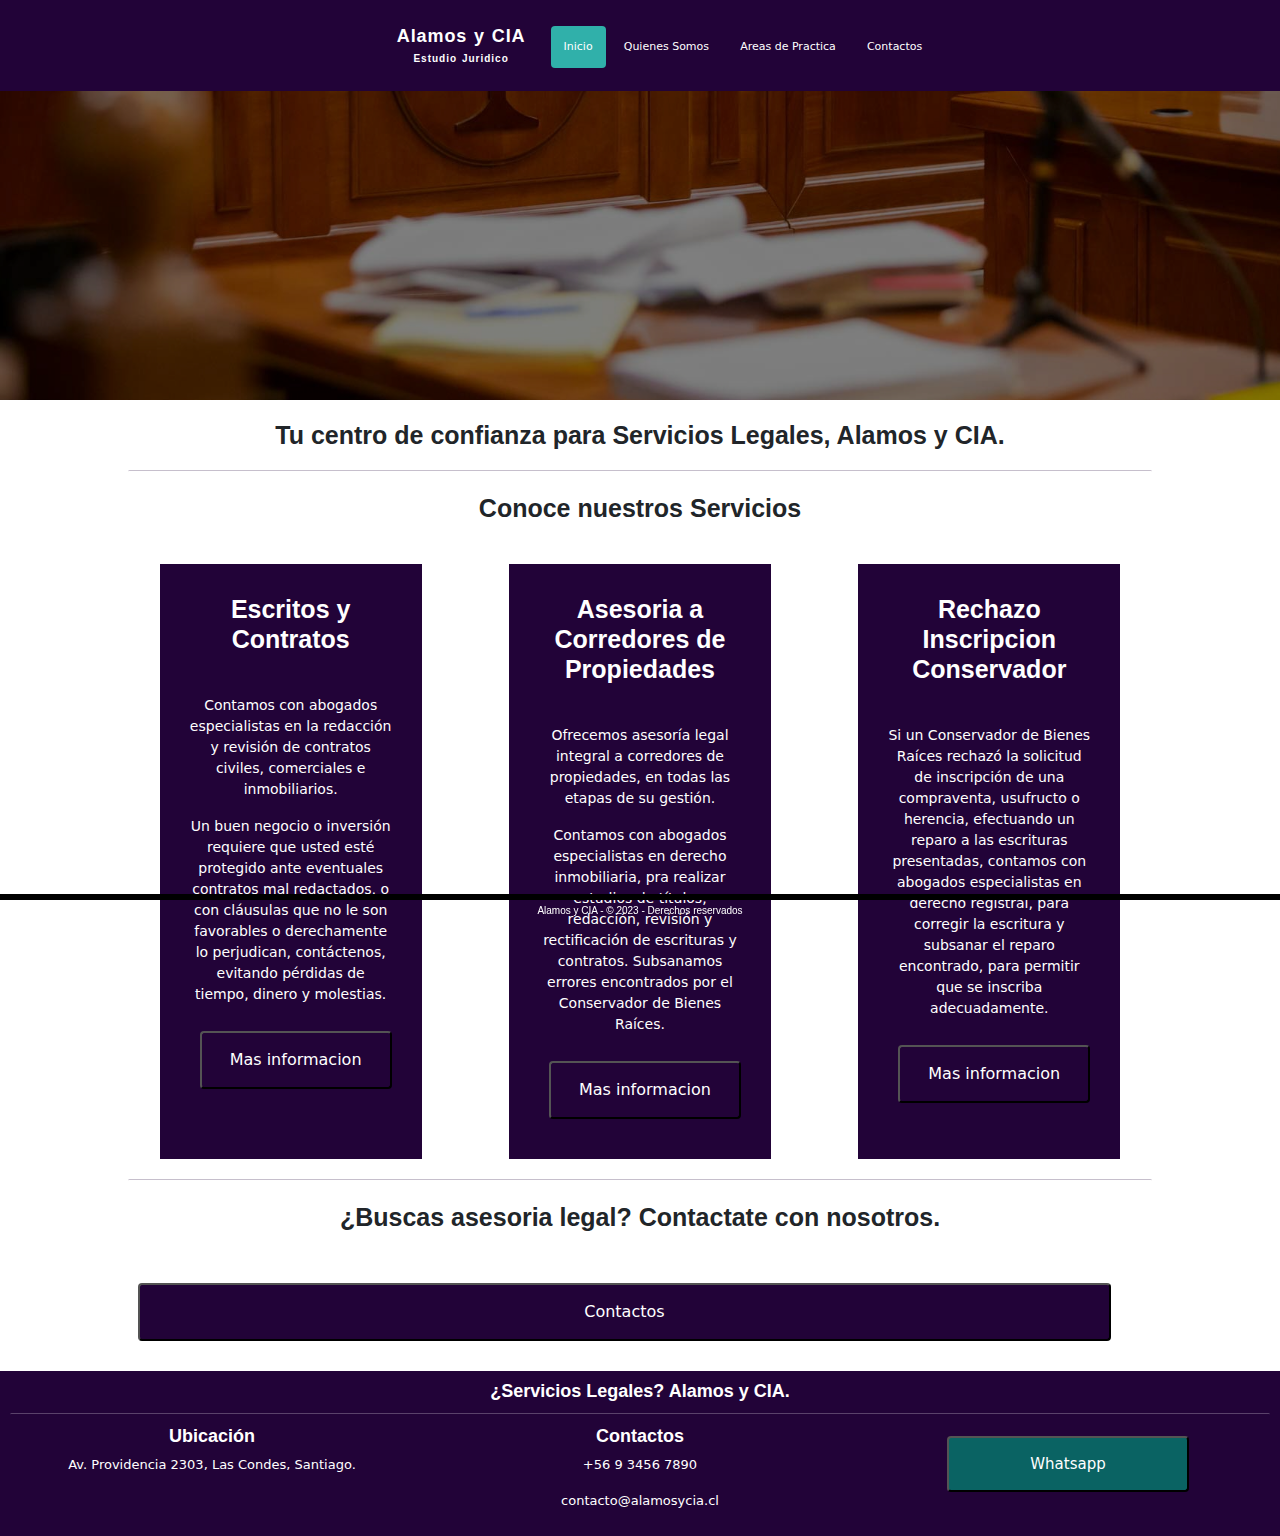
<file: html/index.html>
<!DOCTYPE html>
<html lang="en">
<head>

    <meta charset="UTF-8">
    <meta http-equiv="X-UA-Compatible" content="IE=edge">
    <meta name="viewport" content="width=device-width, initial-scale=1.0">
    <title>Inicio - ALAMOSYCIA</title>
    <link rel="icon" href="/img/icono.png">
    <link rel="stylesheet" href="/css/bootstrap.min.css">
    <link rel="stylesheet" href="/css/estilo.css">

</head>



<body>

    <!-- Encabezado -->
        
    <header>

        <ul class="menu navbar-fixed-top" style="text-align: center;">
            <li class="titulo align-middle"><h1>Alamos y CIA<p>Estudio Juridico</p></h1></li>
            <li class="actual"><a href="#">Inicio</a></li>
            <li><a href="/html/quienessomos.html">Quienes Somos</a></li>
            <li><a href="/html/areas.html">Areas de Practica</a></li>
            <li><a href="/html/contactos.html">Contactos</a></li>
        </ul>
        
    </header>

    

    <div class="fondogrande">
        <div id="fondo"></div>
    </div>
    
    
    <!-- Inicio del cuerpo de la pagina -->

    <div class="contenedor">
        

        <div style="text-align: center;">
            
            

            <h1 class="fadein">Tu centro de confianza para Servicios Legales, Alamos y CIA.</h1>

            <hr class="linea">
        </div>
        

        <!-- Datos para enviar correo -->

        <div class="row fadein2" style="text-align: center;">

            <h1>Conoce nuestros Servicios</h1>
            <hr>
        
            <div class="areas col-3">

                <h1>Escritos y Contratos</h1>

                <hr>

                <p>Contamos con abogados especialistas en la redacción y revisión de contratos civiles, comerciales e inmobiliarios.</p>

                <p>Un buen negocio o inversión requiere  que usted esté protegido ante eventuales contratos mal redactados, o con cláusulas que no le son favorables o derechamente lo perjudican, contáctenos, evitando pérdidas de tiempo, dinero y molestias.</p>
           
                <a href="#"><button class="boton"><span>Mas informacion</span></button></a>
            </div>

            <div class="areas col-3">

                <h1>Asesoria a Corredores de Propiedades</h1>

                <hr>

                <p>Ofrecemos asesoría legal integral a corredores de propiedades, en todas las etapas de su gestión.</p>

                <p>Contamos con abogados especialistas en derecho inmobiliaria, pra realizar estudios de títulos, redacción, revisión y rectificación de escrituras y contratos.  Subsanamos errores encontrados por el Conservador de Bienes Raíces.</p>

                <a href="#"><button class="boton"><span>Mas informacion</span></button></a>

            </div>

            <div class="areas col-3">

                <h1>Rechazo Inscripcion Conservador</h1>

                <hr>

                <p>Si un Conservador de Bienes Raíces  rechazó la solicitud de inscripción de una compraventa, usufructo o herencia, efectuando un reparo a las escrituras presentadas, contamos con abogados especialistas en derecho registral, para corregir la escritura y subsanar el reparo encontrado, para permitir que se inscriba adecuadamente.</p>

                <div class="row" style="text-align: center;">
                
                    <a href="#"><button class="boton"><span>Mas informacion</span></button></a>
                    
                </div>
               
                
            </div>
        
        </div>
        
        
        <hr class="linea">

        <h1>¿Buscas asesoria legal? Contactate con nosotros.</h1>
        <hr>

        <a href="/html/contactos.html"><button class="boton"><span>Contactos</span></button></a>
        
    </div>

    <section class="qs">

        <div style="text-align: center;">

            <h1>¿Servicios Legales? Alamos y CIA.</h1>

            <hr class="linea2">
            
        </div>

        <div class="row" style="text-align: center;">

            <div class="col-4">

                <h1>Ubicación</h1>
                <p>Av. Providencia 2303, Las Condes, Santiago.</p>

            </div>

            <div class="col-4">

                <h1>Contactos</h1>
                <p>+56 9 3456 7890</p>
                <p>contacto@alamosycia.cl</p>
            </div>

            <div class="col-4">

                <a href="#"><button class="boton ws"><span>Whatsapp</span></button></a>

            </div>

        </div>
    </section>

    <!-- Final del cuerpo de la pagina -->
    




    <div>
        
        <footer style="text-align: center;">

            <a >Alamos y CIA - &copy 2023 - Derechos reservados</a>
        
        </footer>
    </div>

    <script type="text/javascript">
        var fondo = document.getElementById('fondo')
        window.addEventListener('scroll',function(){
            fondo.style.opacity = 1 - +window.pageXOffset/500+''
            fondo.style.top = +window.pageYOffset+'px'
            fondo.style.backgroundPositionY = - +window.pageYOffset/1+'px'
        })



    </script>
</body>

</html>
</file>
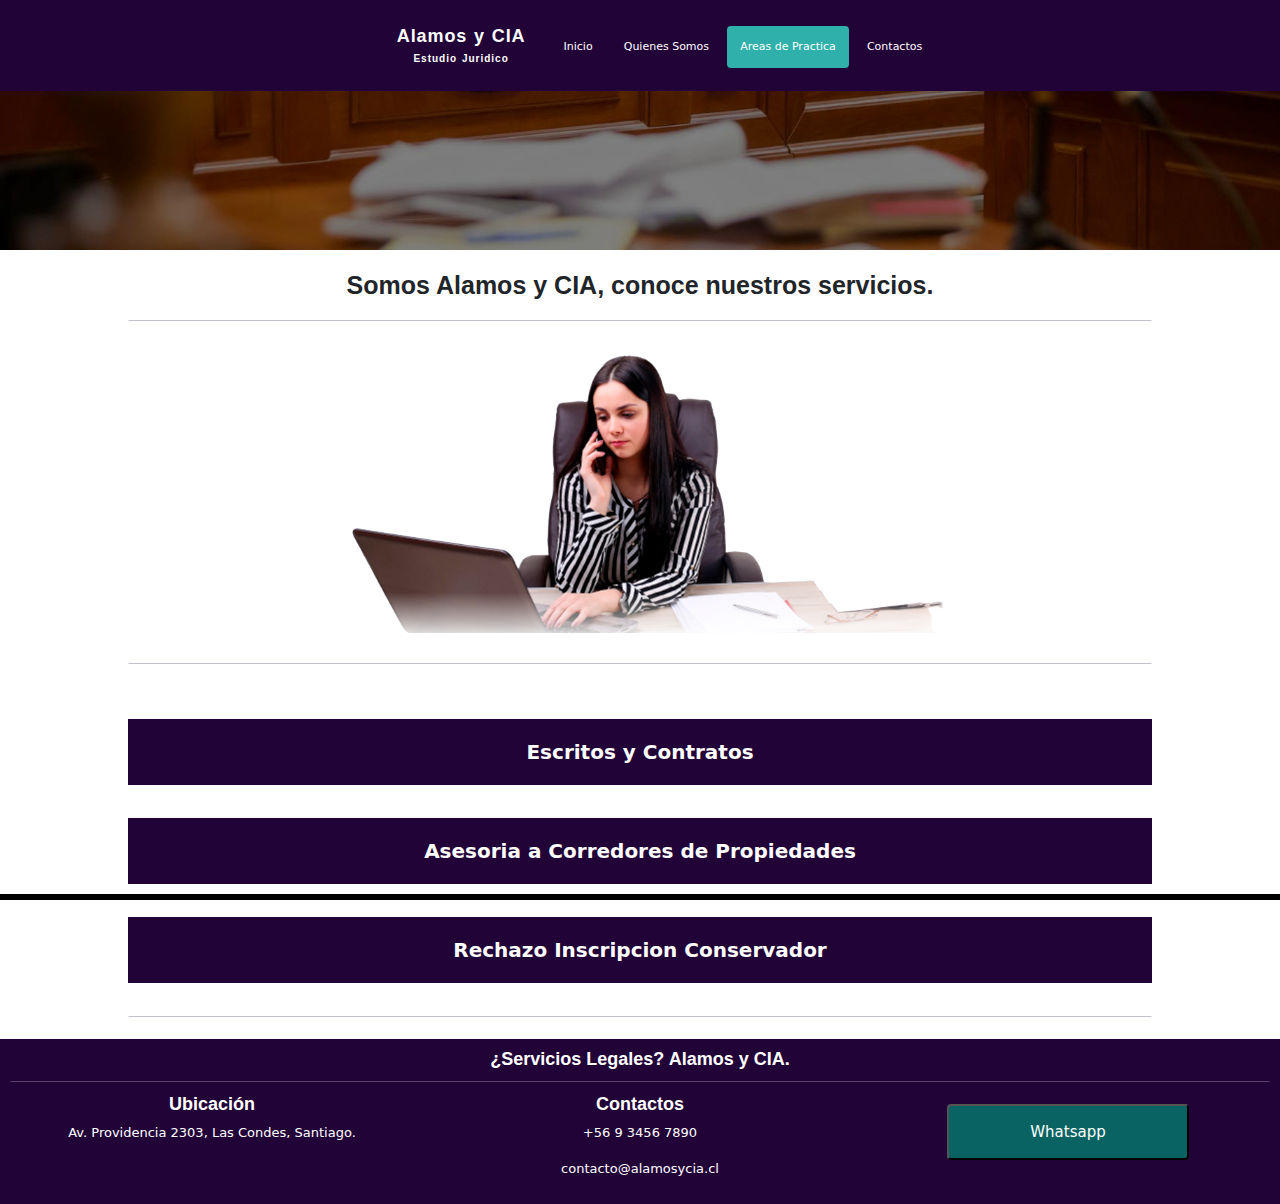
<file: html/areas.html>
<!DOCTYPE html>
<html lang="en">
<head>

    <meta charset="UTF-8">
    <meta http-equiv="X-UA-Compatible" content="IE=edge">
    <meta name="viewport" content="width=device-width, initial-scale=1.0">
    <title>Areas de Practica - ALAMOSYCIA</title>
    <link rel="icon" href="/img/icono.png">
    <link rel="stylesheet" href="/css/bootstrap.min.css">
    <link rel="stylesheet" href="/css/estilo.css">

</head>



<body>

    <!-- Encabezado -->
        
    <header>

        <ul class="menu navbar-fixed-top" style="text-align: center;">
            <li class="titulo align-middle"><h1>Alamos y CIA<p>Estudio Juridico</p></h1></li>
            <li><a href="/html/index.html">Inicio</a></li>
            <li><a href="/html/quienessomos.html">Quienes Somos</a></li>
            <li class="actual"><a href="#">Areas de Practica</a></li>
            <li><a href="/html/contactos.html">Contactos</a></li>
        </ul>
        
    </header>


    <div class="fondo">
        <div id="fondo"></div>
    </div>
    
    
    <!-- Inicio del cuerpo de la pagina -->

    <div class="contenedor">
        

        <div style="text-align: center;">
            
            

            <h1 class="fadein">Somos Alamos y CIA, conoce nuestros servicios.</h1>

            <hr class="linea">
        </div>

        <div style="text-align: center;" class="fadein2">


        <img class="imagen_chica" src="/img/area.png" alt="">
        
        <hr class="linea">
        
        </div>

        <hr></hr>


        <button type="button" class="collapsible">Escritos y Contratos</button>

        <div class="content">

            <p>Contamos con abogados especialistas en la redacción y revisión de contratos civiles, comerciales e inmobiliarios.</p>

            <p>Un buen negocio o inversión requiere  que usted esté protegido ante eventuales contratos mal redactados, o con cláusulas que no le son favorables o derechamente lo perjudican, contáctenos, evitando pérdidas de tiempo, dinero y molestias.</p>
            
            <div style="text-align: center;">
            
                <a href="/html/contactos.html"><button class="boton boton_chico"><span>¿Es lo que necesitas? Contactate con nosotros.</span></button></a>
            
            </div>
            
        </div>

        <hr>

        <button type="button" class="collapsible">Asesoria a Corredores de Propiedades</button>

        <div class="content">

            <p>Ofrecemos asesoría legal integral a corredores de propiedades, en todas las etapas de su gestión.</p>

            <p>Contamos con abogados especialistas en derecho inmobiliaria, pra realizar estudios de títulos, redacción, revisión y rectificación de escrituras y contratos.  Subsanamos errores encontrados por el Conservador de Bienes Raíces.</p>

            <div style="text-align: center;">
            
                <a href="/html/contactos.html"><button class="boton boton_chico"><span>¿Es lo que necesitas? Contactate con nosotros.</span></button></a>
            
            </div>

        </div>

        <hr>

        <button type="button" class="collapsible">Rechazo Inscripcion Conservador</button>

        <div class="content">

          <p>Si un Conservador de Bienes Raíces  rechazó la solicitud de inscripción de una compraventa, usufructo o herencia, efectuando un reparo a las escrituras presentadas, contamos con abogados especialistas en derecho registral, para corregir la escritura y subsanar el reparo encontrado, para permitir que se inscriba adecuadamente.</p>

          <div style="text-align: center;">
            
            <a href="/html/contactos.html"><button class="boton boton_chico"><span>¿Es lo que necesitas? Contactate con nosotros.</span></button></a>
        
            </div>

        </div>

        <hr>

        <hr class="linea">
    
    </div>

    

    <!-- Final del cuerpo de la pagina -->
    



    <!-- Pie de Pagina -->

    <section class="qs">

        <div style="text-align: center;">

            <h1>¿Servicios Legales? Alamos y CIA.</h1>

            <hr class="linea2">
            
        </div>

        <div class="row" style="text-align: center;">

            <div class="col-4">

                <h1>Ubicación</h1>
                <p>Av. Providencia 2303, Las Condes, Santiago.</p>

            </div>

            <div class="col-4">

                <h1>Contactos</h1>
                <p>+56 9 3456 7890</p>
                <p>contacto@alamosycia.cl</p>
            </div>

            <div class="col-4">

                <a href="#"><button class="boton ws"><span>Whatsapp</span></button></a>

            </div>

        </div>
    </section>

    <div>
        
        <footer style="text-align: center;">

            <a >Alamos y CIA - &copy 2023 - Derechos reservados</a>
        
        </footer>
    </div>

    <script type="text/javascript">
        var fondo = document.getElementById('fondo')
        window.addEventListener('scroll',function(){
            fondo.style.opacity = 1 - +window.pageXOffset/500+''
            fondo.style.top = +window.pageYOffset+'px'
            fondo.style.backgroundPositionY = - +window.pageYOffset/1+'px'
        })

        var coll = document.getElementsByClassName("collapsible");
        var i;

        for (i = 0; i < coll.length; i++) {
        coll[i].addEventListener("click", function() {
            this.classList.toggle("active");
            var content = this.nextElementSibling;
            if (content.style.display === "block") {
            content.style.display = "none";
            } else {
            content.style.display = "block";
            }
        });
        }


    </script>
</body>

</html>
</file>
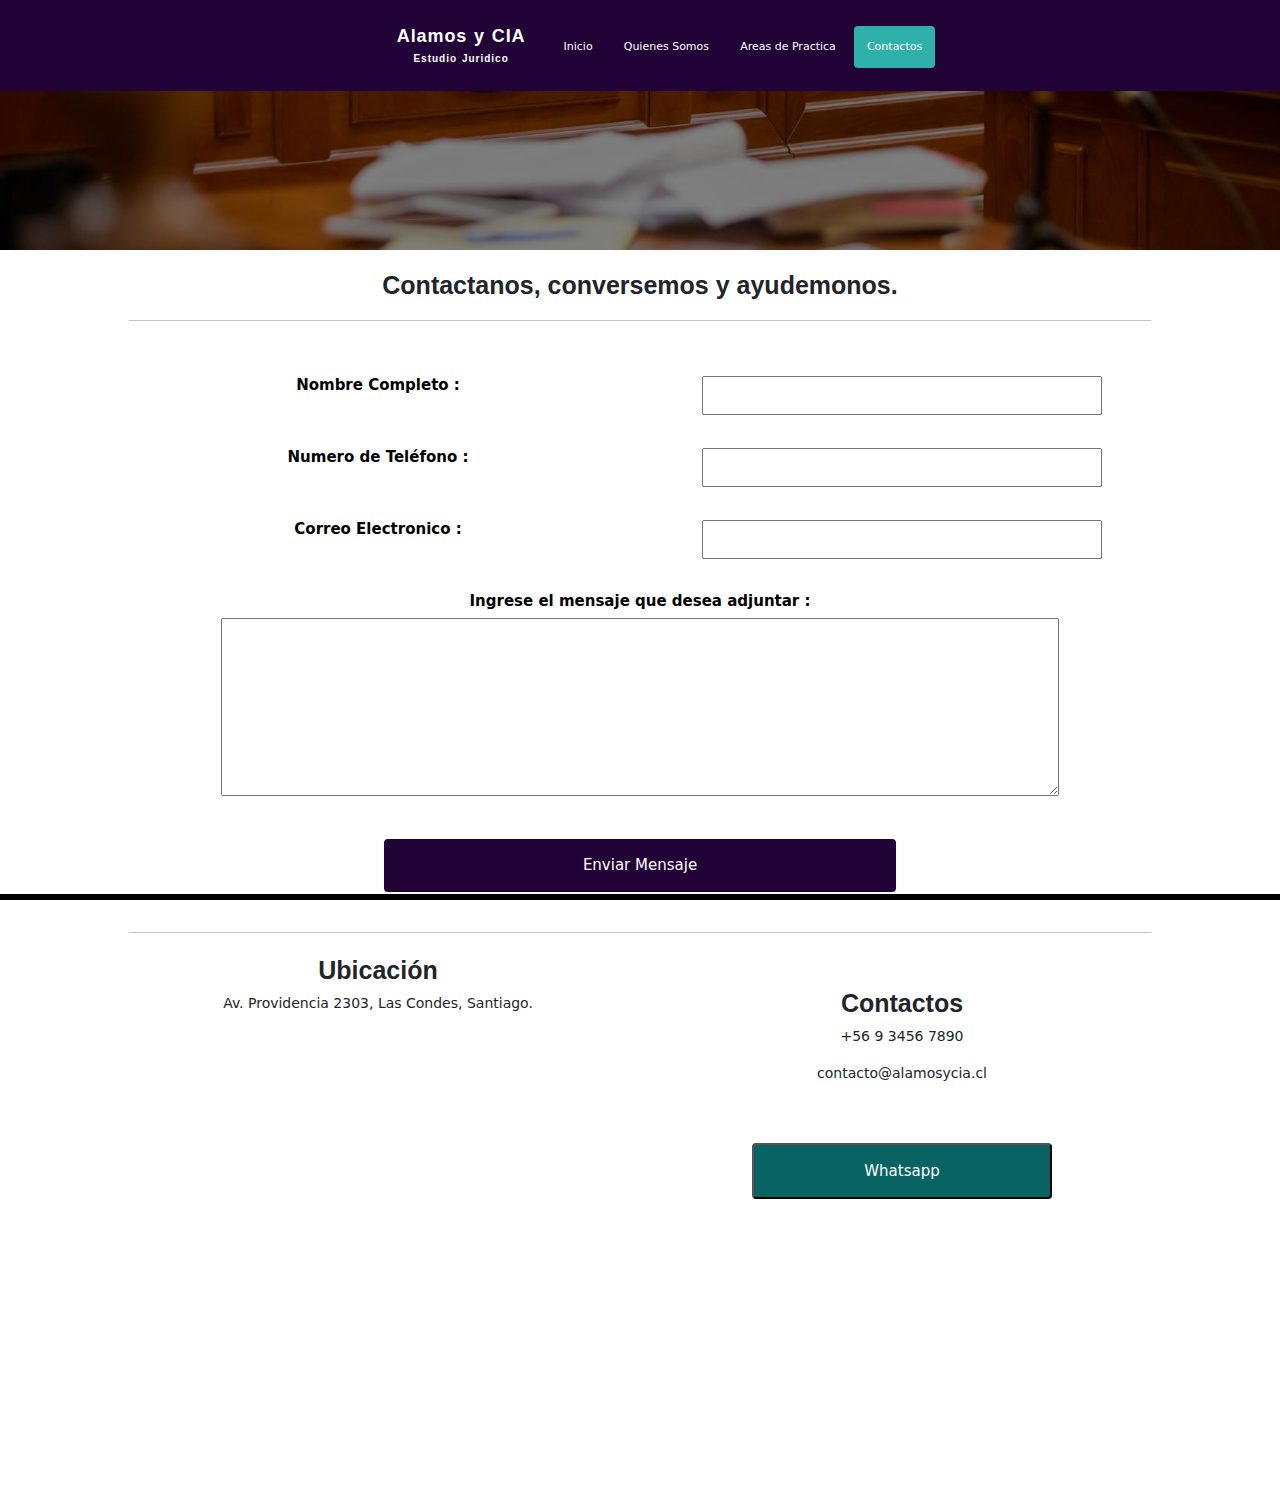
<file: html/contactos.html>
<!DOCTYPE html>
<html lang="en">
<head>

    <meta charset="UTF-8">
    <meta http-equiv="X-UA-Compatible" content="IE=edge">
    <meta name="viewport" content="width=device-width, initial-scale=1.0">
    <title>Contactos - ALAMOSYCIA</title>
    <link rel="icon" href="/img/icono.png">
    <link rel="stylesheet" href="/css/bootstrap.min.css">
    <link rel="stylesheet" href="/css/estilo.css">

</head>



<body>

    <!-- Encabezado -->
        
    <header>

        <ul class="menu navbar-fixed-top" style="text-align: center;">
            <li class="titulo align-middle"><h1>Alamos y CIA<p>Estudio Juridico</p></h1></li>
            <li><a href="/html/index.html">Inicio</a></li>
            <li><a href="/html/quienessomos.html">Quienes Somos</a></li>
            <li><a href="/html/areas.html">Areas de Practica</a></li>
            <li class="actual"><a href="#">Contactos</a></li>
        </ul>
        
    </header>


    <div class="fondo">
        <div id="fondo"></div>
    </div>
    
    
    <!-- Inicio del cuerpo de la pagina -->

    <div class="contenedor">
        

        <div style="text-align: center;">
            
            

            <h1 class="fadein">Contactanos, conversemos y ayudemonos.</h1>

            <hr class="linea">
        </div>
        
        <hr></hr>

     <!-- Datos para enviar correo -->

        <form class="fadein2" action="" method="post">

            <div class="row" style="text-align: center;">
            
                <div class="col-6">
                    <h2>Nombre Completo :</h2>
                </div>

                <div class="col-6">
                    <input type="text" name="" id="">
                </div>
            
            </div>

            <hr>

            <div class="row" style="text-align: center;">
            
                <div class="col-6">
                    <h2>Numero de Teléfono :</h2>
                </div>

                <div class="col-6">
                    <input type="tel" name="" id="">
                </div>
            
            </div>

            <hr>

            <div class="row" style="text-align: center;">
            
                <div class="col-6">
                    <h2>Correo Electronico :</h2>
                </div>

                <div class="col-6">
                    <input type="email" name="" id="">
                </div>
            
            </div>

            <hr>

            <div class="row" style="text-align: center;">
            
                <h2>Ingrese el mensaje que desea adjuntar :</h2>

            </div>


            <div class="row" style="text-align: center;">
            
                <textarea name="" id="" cols="30" rows="8" class="texto"></textarea>

            </div>
            

            <hr>

            <div class="row" style="text-align: center;">
            
                <a href="#"><button class="boton registrar"><span>Enviar Mensaje</span></button></a>
            
            </div>

        </form>
        
        <hr class="linea">

        <div class="row fadein2" style="text-align: center;">

            <div class="col-6">

                <h1>Ubicación</h1>
                <p>Av. Providencia 2303, Las Condes, Santiago.</p>

                <div class="mapouter"><div class="gmap_canvas"><iframe width="500" height="400" id="gmap_canvas" src="https://maps.google.com/maps?q=av.%20providencia,%20las%20condes&t=&z=15&ie=UTF8&iwloc=&output=embed" frameborder="0" scrolling="no" marginheight="0" marginwidth="0"></iframe><a href="https://123movies-to.org"></a><br><style>.mapouter{position:relative;text-align:center;height:400px;width:500px;}</style><a href="https://www.embedgooglemap.net">google map for free</a><style>.gmap_canvas {overflow:hidden;background:none!important;height:400px;width:500px;}</style></div></div>

            </div>

            <div class="col-6">

                <hr>
                
                <h1>Contactos</h1>
                <p>+56 9 3456 7890</p>
                <p>contacto@alamosycia.cl</p>

                <hr>

                <a href="#"><button class="boton ws"><span>Whatsapp</span></button></a>

            </div>
            
            

        </div>
        <hr>
        <hr>

    </div>

    <!-- Final del cuerpo de la pagina -->
    




    <div>
        
        <footer style="text-align: center;">

            <a >Alamos y CIA - &copy 2023 - Derechos reservados</a>
        
        </footer>
    </div>

    <script type="text/javascript">
        var fondo = document.getElementById('fondo')
        window.addEventListener('scroll',function(){
            fondo.style.opacity = 1 - +window.pageXOffset/500+''
            fondo.style.top = +window.pageYOffset+'px'
            fondo.style.backgroundPositionY = - +window.pageYOffset/1+'px'
        })



    </script>
</body>

</html>
</file>
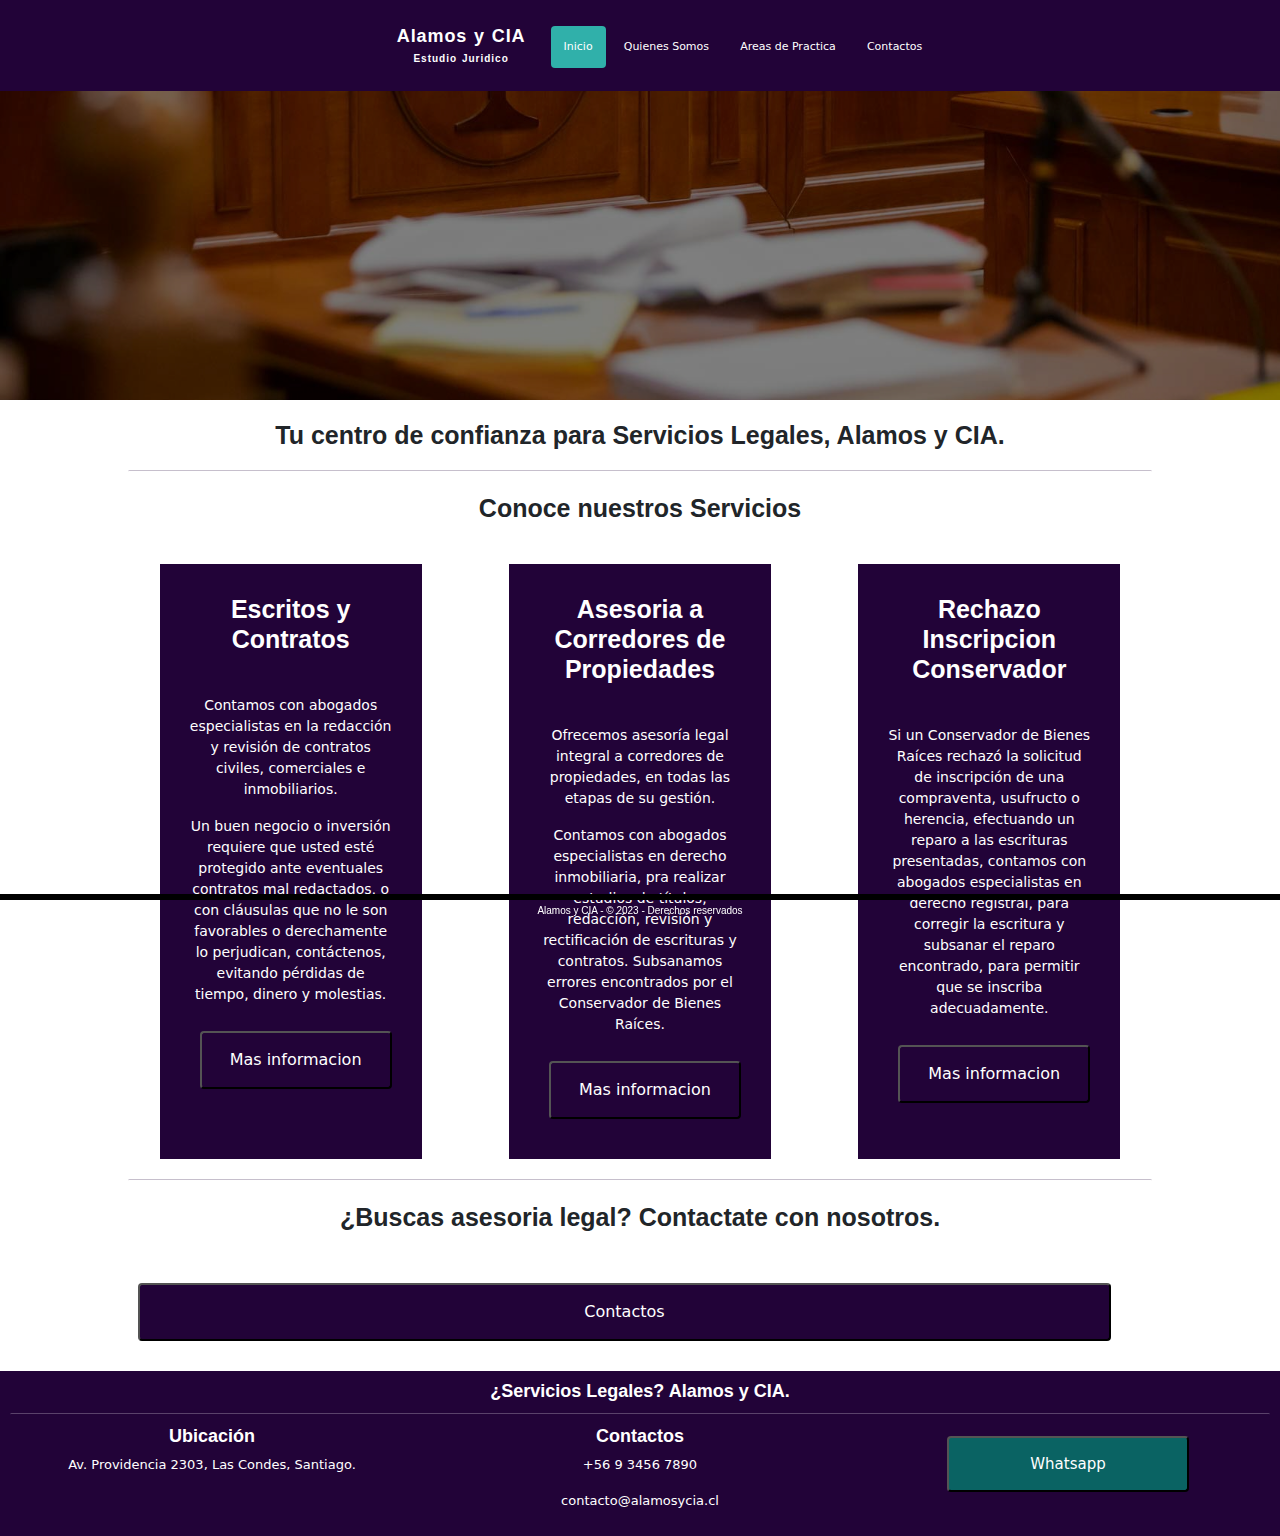
<file: html/inicio.html>
<!DOCTYPE html>
<html lang="en">
<head>

    <meta charset="UTF-8">
    <meta http-equiv="X-UA-Compatible" content="IE=edge">
    <meta name="viewport" content="width=device-width, initial-scale=1.0">
    <title>Inicio - ALAMOSYCIA</title>
    <link rel="icon" href="/img/icono.png">
    <link rel="stylesheet" href="/css/bootstrap.min.css">
    <link rel="stylesheet" href="/css/estilo.css">

</head>



<body>

    <!-- Encabezado -->
        
    <header>

        <ul class="menu navbar-fixed-top" style="text-align: center;">
            <li class="titulo align-middle"><h1>Alamos y CIA<p>Estudio Juridico</p></h1></li>
            <li class="actual"><a href="#">Inicio</a></li>
            <li><a href="/html/quienessomos.html">Quienes Somos</a></li>
            <li><a href="/html/areas.html">Areas de Practica</a></li>
            <li><a href="/html/contactos.html">Contactos</a></li>
        </ul>
        
    </header>

    

    <div class="fondogrande">
        <div id="fondo"></div>
    </div>
    
    
    <!-- Inicio del cuerpo de la pagina -->

    <div class="contenedor">
        

        <div style="text-align: center;">
            
            

            <h1 class="fadein">Tu centro de confianza para Servicios Legales, Alamos y CIA.</h1>

            <hr class="linea">
        </div>
        

        <!-- Datos para enviar correo -->

        <div class="row fadein2" style="text-align: center;">

            <h1>Conoce nuestros Servicios</h1>
            <hr>
        
            <div class="areas col-3">

                <h1>Escritos y Contratos</h1>

                <hr>

                <p>Contamos con abogados especialistas en la redacción y revisión de contratos civiles, comerciales e inmobiliarios.</p>

                <p>Un buen negocio o inversión requiere  que usted esté protegido ante eventuales contratos mal redactados, o con cláusulas que no le son favorables o derechamente lo perjudican, contáctenos, evitando pérdidas de tiempo, dinero y molestias.</p>
           
                <a href="#"><button class="boton"><span>Mas informacion</span></button></a>
            </div>

            <div class="areas col-3">

                <h1>Asesoria a Corredores de Propiedades</h1>

                <hr>

                <p>Ofrecemos asesoría legal integral a corredores de propiedades, en todas las etapas de su gestión.</p>

                <p>Contamos con abogados especialistas en derecho inmobiliaria, pra realizar estudios de títulos, redacción, revisión y rectificación de escrituras y contratos.  Subsanamos errores encontrados por el Conservador de Bienes Raíces.</p>

                <a href="#"><button class="boton"><span>Mas informacion</span></button></a>

            </div>

            <div class="areas col-3">

                <h1>Rechazo Inscripcion Conservador</h1>

                <hr>

                <p>Si un Conservador de Bienes Raíces  rechazó la solicitud de inscripción de una compraventa, usufructo o herencia, efectuando un reparo a las escrituras presentadas, contamos con abogados especialistas en derecho registral, para corregir la escritura y subsanar el reparo encontrado, para permitir que se inscriba adecuadamente.</p>

                <div class="row" style="text-align: center;">
                
                    <a href="#"><button class="boton"><span>Mas informacion</span></button></a>
                    
                </div>
               
                
            </div>
        
        </div>
        
        
        <hr class="linea">

        <h1>¿Buscas asesoria legal? Contactate con nosotros.</h1>
        <hr>

        <a href="/html/contactos.html"><button class="boton"><span>Contactos</span></button></a>
        
    </div>

    <section class="qs">

        <div style="text-align: center;">

            <h1>¿Servicios Legales? Alamos y CIA.</h1>

            <hr class="linea2">
            
        </div>

        <div class="row" style="text-align: center;">

            <div class="col-4">

                <h1>Ubicación</h1>
                <p>Av. Providencia 2303, Las Condes, Santiago.</p>

            </div>

            <div class="col-4">

                <h1>Contactos</h1>
                <p>+56 9 3456 7890</p>
                <p>contacto@alamosycia.cl</p>
            </div>

            <div class="col-4">

                <a href="#"><button class="boton ws"><span>Whatsapp</span></button></a>

            </div>

        </div>
    </section>

    <!-- Final del cuerpo de la pagina -->
    




    <div>
        
        <footer style="text-align: center;">

            <a >Alamos y CIA - &copy 2023 - Derechos reservados</a>
        
        </footer>
    </div>

    <script type="text/javascript">
        var fondo = document.getElementById('fondo')
        window.addEventListener('scroll',function(){
            fondo.style.opacity = 1 - +window.pageXOffset/500+''
            fondo.style.top = +window.pageYOffset+'px'
            fondo.style.backgroundPositionY = - +window.pageYOffset/1+'px'
        })



    </script>
</body>

</html>
</file>
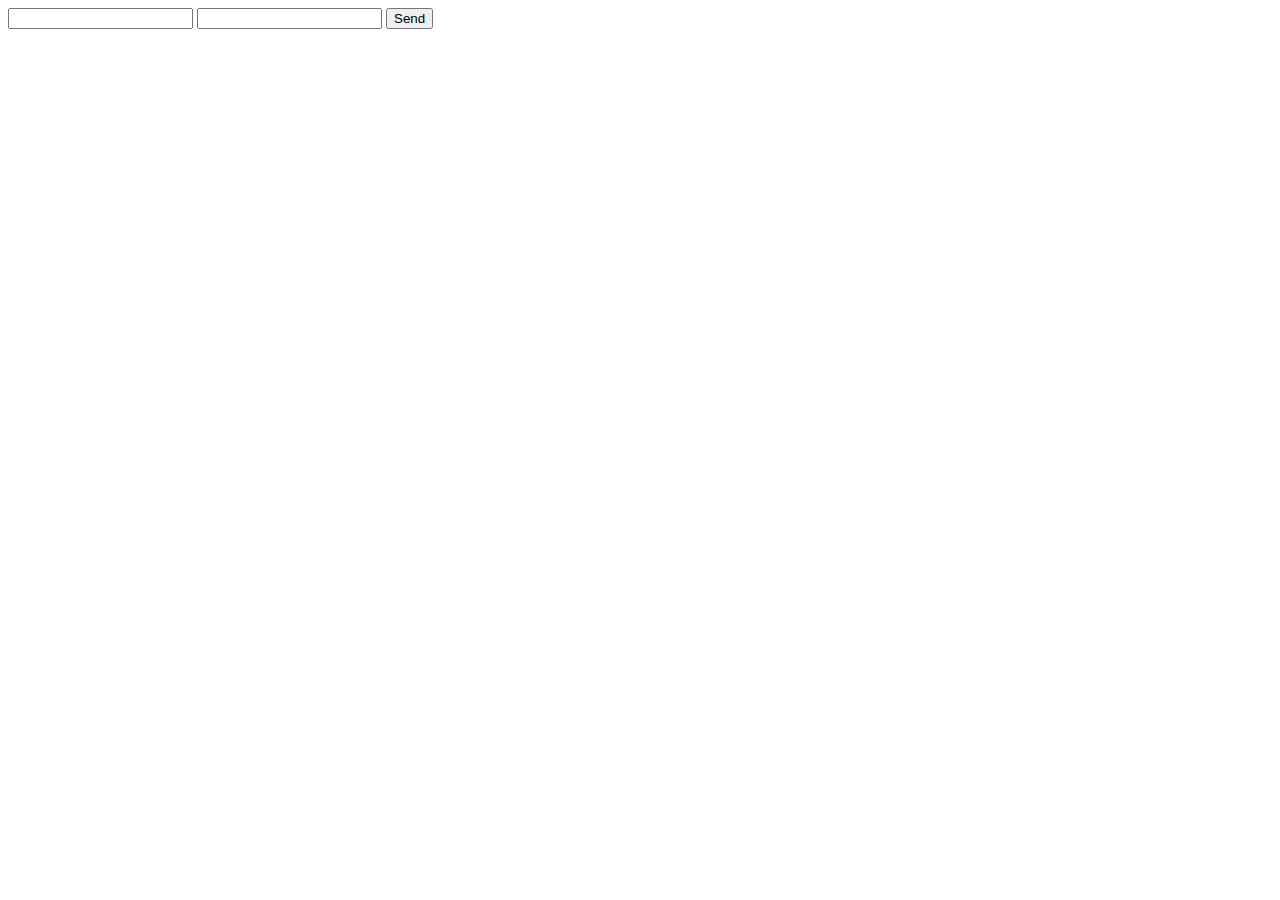
<file: html/prueba.html>
<!DOCTYPE html>
<html lang="en">
<head>
    <meta charset="UTF-8">
    <meta http-equiv="X-UA-Compatible" content="IE=edge">
    <meta name="viewport" content="width=device-width, initial-scale=1.0">
    <title>Prueba envio de correo</title>
</head>
<body>


    <form action="https://formsubmit.co/your@email.com" method="POST">
        <input type="text" name="name" required>
        <input type="email" name="email" required>
        <button type="submit">Send</button>
   </form>
    
</body>
</html>
</file>
<file: css/estilo.css>
@import url('https://fonts.googleapis.com/css?family=Montserrat');

/** ---------------------Contenedores y Body---------------------**/

body {
    font-family:'Segoe UI', Tahoma, Geneva, Verdana, sans-serif
    background: rgb(248, 245, 245);
    margin: 0px;
}

.contenedor {
    width: 80%;
    max-width: 1900px;
    margin: 20px auto;
    text-align: justify;
}

.contenedor-lista{
    margin: 15px;
}

.vl {
  border-left: 6px solid green;
  height: 500px;
  position: absolute;
  left: 50%;
  margin-left: -3px;
  top: 0;
}

.contenedor h1 {
    font-weight: bolder;
    font-size: 25px;
    text-align: center;
    font-family:'Segoe UI', Tahoma, Geneva, Verdana, sans-serif;
}

.contenedor-lista h1 {
    font-weight: normal;
    font-size: 18px;
    font-weight: bold;
    margin: 10px;
    text-align: center;
}

p{
    font-size: 14px;
}

.areas{
    height:  auto;
    background-color:rgb(34, 3, 56);
    color: #fff;
    padding: 30px;
    margin: 0px auto;
}

/** ---------------------Imagenes de Fondo---------------------**/

.fondo{
    position: relative;
    width: 100%;
    height: 250px;
    overflow: hidden;
    background: whitesmoke;
}

.fondogrande{
    position: relative;
    width: 100%;
    height: 400px;
    overflow: hidden;
    background: whitesmoke;
}

.sinfondo{
    position: relative;
    width: 100%;
    height: 80px;
    overflow: hidden;
    background: whitesmoke;
}

.fondo #fondo
{
    background-position: center;
    background-repeat: no-repeat;
    background-size: cover;
    height: 100%;
    filter: brightness(50%);
    background-image: url(/img/fondo.jpg);
}

.fondogrande #fondo
{
    background-position: center;
    background-repeat: no-repeat;
    background-size: cover;
    height: 100%;
    filter: brightness(50%);
    background-image: url(/img/fondo.jpg);
}

.fondo #depa
{
    background-position: center;
    background-repeat: no-repeat;
    background-size: cover;
    height: 100%;
    background-image: url(/img/depa.jpeg);
}

.fondologin{
    position: relative;
    width: 100%;
    height: 250px;
    overflow: hidden;
    filter:grayscale(100%);
    background: whitesmoke;
}

.fondologin #fondo
{
    background-position: center;
    background-repeat: no-repeat;
    background-size: cover;
    height: 100%;
    background-image: url(/img/fondo.jpg);
}

.imagen{

    width: 100%;

}

.imagen_chica{
    
    height: 300px;


}
/** ---------------------Aside y sus partes---------------------**/
aside{
    float: left;
}

aside h1{
    text-align: center;
}


/** ---------------------Quienes Somos---------------------**/

.qs{
    height: fit-content;
    background-color: rgb(34, 3, 56);
    color: white;
    padding: 10px;
    position:sticky;
}

.qs h1{
    font-size: 18px;
    font-weight: bolder;
    font-family:'Segoe UI', Tahoma, Geneva, Verdana, sans-serif; 
}

.qs p{
    font-size: 13px;
}


/** ---------------------Menu / Navegador---------------------**/
.menu {
    list-style: none;
    background:rgb(34, 3, 56);
    margin: 5px;
}

.menu li {
    display: inline-block;
}
.menu li a {
    transition: 0.5s;
    color:white;
    text-decoration: none;
    display:block;
    padding: 13px;
    font-size: 11px;
    font-weight: normal;
    transition: background-color 0.3s ease-out;
}

.menu li a:hover {
    border-radius: 4px;
    background-color: #30af74;
    cursor: pointer;
}

.actual {
    border-radius: 4px;
    background: hsl(177, 57%, 44%);
}

.login{
    border-radius: 0px;
    background: rgb(38, 201, 138);
    
}

.login:hover{
    transition: border-radius 0.3s ease-out;
    border-radius: 4px;
}

#verIcon{
    margin-left: -75px;
    cursor: pointer;
}

header {
    width: 100%;
    position:fixed;
    background:rgb(34, 3, 56);
    padding: 1px;
    z-index: 9;
}

h2{
    color: black;
    font-weight: bolder;
    font-size: 20px;
}

.texto{
    width: 80%;
    margin-left: auto;
    margin-right: auto;
    font-size: 13px;
    font-weight: bold;
    padding: 10px;
}

.titulo h1 {
    color: white;
    letter-spacing: 0.05em;
    word-spacing: 0.05em;
    font-weight: bolder;
    font-size: 18px;
    margin: 20px;
    font-family: 'Segoe UI', Tahoma, Geneva, Verdana, sans-serif;
}

.fadein{
    animation-duration: 1s;
    animation-name: fadein;
}

.fadein2{
    animation-duration: 3s;
    animation-name: fadein2;
}

@keyframes fadein {
    from {
      opacity: 0%;
    }
  
    to {
      opacity: 100%;
    }
  }

@keyframes fadein2 {
    from {
    opacity: 0%;
    }

    to {
    opacity: 100%;
    }
}

.titulo p {
    letter-spacing: 0.10em;
    word-spacing: 0.10em;
    font-weight: bolder;
    font-size: 10px;
    margin: 5px;
    text-align: center;
}

img {
    padding: 10px;
}

table {
    width: 100%;
    font-size: 14px;
    text-align: center;
    border-radius: 10px !important;
}

th, td {
    padding-top: 10px;
    padding-bottom: 10px;
    padding-left: 5px;
    padding-right: 5px;
}

th {
    background: rgb(34, 3, 56);
    color: #fff;
}

tr:hover {
    transition: 0.3s;
    background: #e5e5e5;
}

/**---------------------Boton Normal / Cliente---------------------**/

.boton {
    border-radius: 4px;
    background-color: rgb(34, 3, 56);
    color: #FFFFFF;
    text-align: center;
    font-size: 16px;
    padding: 15px;
    width: 95%;
    cursor: pointer;
    margin: 10px;
}

.boton:hover {
    transition: 0.2s;
    background: white;
    color:black;
}


.boton span {
    cursor: pointer;
    display: inline-block;
    position: relative;
    transition: 0.3s;
}

.boton span:after {
    content: '\00bb';
    position: absolute;
    opacity: 0;
    top: 0;
    right: -20px;
    transition: 0.3s;
}

.boton:hover span {
    padding-right: 25px;
}

.boton:hover span:after {
    opacity: 1;
    right: 0;
}

.boton_chico {
    width: fit-content !important;
}

/**---------------------Boton Buscar---------------------**/

.buscar {
    border-radius: 4px;
    background: rgb(10, 99, 99);
    color: #FFFFFF;
    text-align: center;
    font-size: 15px;
    padding: 5px;
    width: 60%;
    cursor: pointer;
    margin: 10px;
   
}

.buscar:hover {
    transition: background ease-in-out 0.2s;
    background: white;
    color: #000;
}


.buscar span {
    cursor: pointer;
    display: inline-block;
    position: relative;
    transition: 0.3s;
}

.buscar span:after {
    content: '\00bb';
    position: absolute;
    opacity: 0;
    top: 0;
    right: -20px;
    transition: 0.3s;
}

.buscar:hover span {
    padding-right: 25px;
}

.buscar:hover span:after {
    opacity: 1;
    right: 0;
}


/**---------------------Boton Whatsapp---------------------**/

.ws {
    border-radius: 4px;
    background: rgb(10, 99, 99);
    color: #FFFFFF;
    text-align: center;
    font-size: 15px;
    padding: 15px;
    width: 60%;
    cursor: pointer;
    margin: 10px;
   
}

.ws:hover {
    transition: background ease-in-out 0.2s;
    background: white;
    color: #000;
}


.ws span {
    cursor: pointer;
    display: inline-block;
    position: relative;
    transition: 0.3s;
}

.ws span:after {
    content: '\00bb';
    position: absolute;
    opacity: 0;
    top: 0;
    right: -20px;
    transition: 0.3s;
}

.ws:hover span {
    padding-right: 25px;
}

.ws:hover span:after {
    opacity: 1;
    right: 0;
}

/**---------------------Botones Administrador---------------------**/

.adminboton {
    border-radius: 4px;
    background-color: rgb(10, 99, 99);
    color: #FFFFFF;
    text-align: center;
    font-size: 16px;
    padding: 15px;
    width: 95%;
    cursor: pointer;
    margin: 10px;
}

.adminboton:hover {
    transition: 0.2s;
    background: white;
    color:black;
}


.adminboton span {
    cursor: pointer;
    display: inline-block;
    position: relative;
    transition: 0.3s;
}

.adminboton span:after {
    content: '\00bb';
    position: absolute;
    opacity: 0;
    top: 0;
    right: -20px;
    transition: 0.3s;
}

.adminboton:hover span {
    padding-right: 25px;
}

.adminboton:hover span:after {
    opacity: 1;
    right: 0;
}



/** ---------------------Boton Registrar---------------------**/




.registrar {
    border-radius: 4px;
    background-color: rgb(34, 3, 56);
    border: none;
    padding: 15px;
    font-size:15px;
    color: #FFFFFF;
    width: 50%;
    margin-bottom: 20px;
    transition: background-color 0.2s ease-in-out;
}

.registrar:hover {
    background-color: rgb(38, 201, 138);
}

.registrar span {
    cursor: pointer;
    display: inline-block;
    position: relative;
    transition: 0.3s;
}

.registrar span:after {
    content: '\00bb';
    position: absolute;
    opacity: 0;
    top: 0;
    right: -20px;
    transition: 0.3s;
}

.registrar:hover span {
    padding-right: 25px;
}

.registrar:hover span:after {
    opacity: 1;
    right: 0;
}

/**---------------------Boton Eliminar / Rojo---------------------**/

.eliminar:hover {
    background: red;
    font-weight: bolder;
}

.exportar:hover{
    background: green;
    color: white;
}

/** ---------------------Footer---------------------**/

footer {
    
    transition:ease-in-out 0.1s;
    height: 5px;
    background:rgb(0, 0, 0);
    color: white;
    padding: 3px;
    position:fixed;
    bottom:0;
    width: 100%;
}

footer a {
    font-size: 10px;
    text-align: center;
    font-family:'Gill Sans', 'Gill Sans MT', Calibri, 'Trebuchet MS', sans-serif;
}

footer:hover {
    transition:ease-in-out 0.1s;
    height: 30px;

}

hr {
    position: relative;
    border: none;
    height: 3px;
    margin-top: 0px !important;
    margin-bottom: 30px !important;
}

hr.linea {
    border-top: 1px solid rgb(34, 3, 56);
    border-radius: 3px;
    margin-top: 20px !important;
    margin-bottom: 20px !important;
}
hr.linea2 {
    border-top: 1px solid rgb(255, 255, 255);
    border-radius: 3px;
    margin-top: 10px !important;
    margin-bottom: 10px !important;
}
.icono {
    width: 15px;
    padding: 0px;
}

/** ---------------------Inputs---------------------**/

input[type=text], input[type=email], input[type=tel]{
    width: 80%;
    height: 100%;
    font-size: 13px;
    font-weight: bold;
    padding: 10px;
    text-align: center;
}

input[type=date], input[type=number], select {
    height: 30px;
    font-size: 12px;
    text-align: center;
    font-weight: bold;
    text-transform: uppercase;
    border-style:ridge;
    border-width: 2px;
    border-radius: 3px;
    padding: 0 3px;
}


input[type="number"]::-webkit-outer-spin-button,
input[type="number"]::-webkit-inner-spin-button {
    -webkit-appearance: none;
    margin: 0;
}
input[type="number"] {
    -moz-appearance: textfield;
}

.matriz input[type=number] {
    width: 100%;
    margin: 20px;
    margin-top:30px;

}

input[type="checkbox"] {
    width: 25px;
    height: 25px;
    accent-color: rgb(10, 99, 99);
}


/** ---------------------Select---------------------**/

select{
    width: 100%;
}

#habi{
    margin-top: -4px;
}

/** ---------------------Icono---------------------**/

.icon {
    width: 45px;
}

/** ---------------------ID's---------------------**/


#tabla2 {
    height: 100%;
}

#tabla1{
    height: 100%;
}

#admin {
    background:rgb(10, 99, 99);
}

#funcio{
    background:rgb(52, 150, 133);
}

#justificar{
    text-align: justify;
}

#centrar{
    text-align: center;
}

#form p{
    margin-top: 15px;
}
.filtros {
    border: 2px solid lightgrey !important;
    border-radius: 5px;
    padding: -25px;
}

.filtros h1, h2{
    font-size: 15px;
}

.filtros select{
    margin: 0 auto;
    margin-left: 20px;
}

.depa{
    width: 200px;
    border-radius: 10px;
}

.imgdetalle{
    display: block;
    width: 100%;
    margin-left: auto;
    margin-right: auto;
    border-radius: 15px;
}

.detalle{
    padding: 15px;
    padding-top: 0px;
}

.detalle table {
    width: 90%;
    font-size: 12px;
    text-align: center;
    border-radius: 10px !important;
}

.info p{
    text-align: center;
}

.inicio{
    position: fixed;
}

.collapsible {
    background-color: rgb(34, 3, 56);
    color: white;
    cursor: pointer;
    font-weight: bold;
    padding: 18px;
    width: 100%;
    border: none;
    text-align: center;
    outline: none;
    font-size: 20px;
    transition: 0.2s;
}

.active, .collapsible:hover {
    background-color: #ccc;
    color: #000;
    transition: 0.2s;
}

.content {
    padding: 30px 18px;
    display: none;
    overflow: hidden;
    background-color: whitesmoke;
}
</file>
